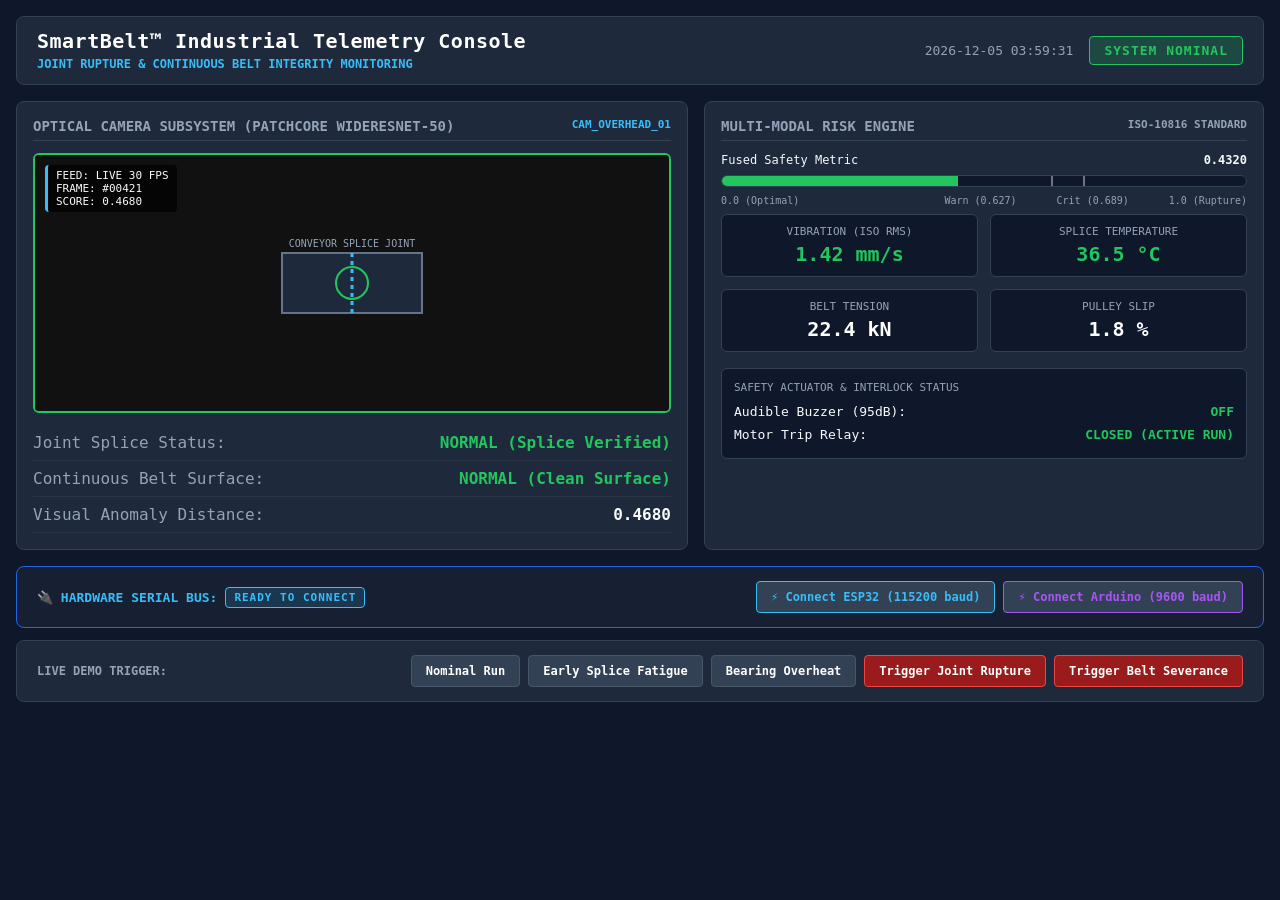
<file: beltXence/smartbelt_pipeline/phase6/index.html>
<!DOCTYPE html>
<html lang="en">
<head>
  <meta charset="UTF-8">
  <meta name="viewport" content="width=device-width, initial-scale=1.0">
  <title>SmartBelt™ — Industrial SCADA Dashboard</title>
  <style>
    :root {
      --bg-dark: #0f172a;
      --card-bg: #1e293b;
      --card-border: #334155;
      --text-main: #f8fafc;
      --text-muted: #94a3b8;
      --normal-color: #22c55e;
      --warning-color: #eab308;
      --critical-color: #ef4444;
      --accent-blue: #38bdf8;
    }
    * { box-sizing: border-box; margin: 0; padding: 0; font-family: -apple-system, BlinkMacSystemFont, "Segoe UI", Roboto, monospace; }
    body { background-color: var(--bg-dark); color: var(--text-main); padding: 16px; min-height: 100vh; }
    
    header { display: flex; justify-content: space-between; align-items: center; padding: 12px 20px; background: var(--card-bg); border: 1px solid var(--card-border); border-radius: 8px; margin-bottom: 16px; }
    .logo-area h1 { font-size: 20px; font-weight: 700; color: #fff; letter-spacing: 0.5px; }
    .logo-area span { font-size: 12px; color: var(--accent-blue); text-transform: uppercase; font-weight: 600; }
    .header-status { display: flex; align-items: center; gap: 16px; }
    .badge { padding: 6px 14px; border-radius: 4px; font-weight: 700; font-size: 13px; letter-spacing: 1px; }
    .badge-normal { background: rgba(34, 197, 94, 0.2); color: var(--normal-color); border: 1px solid var(--normal-color); }
    .badge-warning { background: rgba(234, 179, 8, 0.2); color: var(--warning-color); border: 1px solid var(--warning-color); }
    .badge-critical { background: rgba(239, 68, 68, 0.2); color: var(--critical-color); border: 1px solid var(--critical-color); animation: pulse 1s infinite; }
    
    @keyframes pulse { 0%, 100% { opacity: 1; } 50% { opacity: 0.6; } }

    .grid { display: grid; grid-template-columns: 1.2fr 1fr; gap: 16px; margin-bottom: 16px; }
    .card { background: var(--card-bg); border: 1px solid var(--card-border); border-radius: 8px; padding: 16px; }
    .card-title { font-size: 14px; font-weight: 600; color: var(--text-muted); text-transform: uppercase; margin-bottom: 12px; border-bottom: 1px solid var(--card-border); padding-bottom: 6px; display: flex; justify-content: space-between; }

    /* Camera Viewport */
    .viewport { position: relative; width: 100%; height: 260px; background: #000; border-radius: 6px; overflow: hidden; display: flex; justify-content: center; align-items: center; border: 2px solid var(--normal-color); }
    .camera-feed { width: 100%; height: 100%; object-fit: cover; background: #111; display: flex; justify-content: center; align-items: center; }
    .hud-overlay { position: absolute; top: 10px; left: 10px; font-size: 11px; background: rgba(0,0,0,0.7); padding: 4px 8px; border-radius: 4px; border-left: 3px solid var(--accent-blue); }
    .hud-alert-banner { position: absolute; bottom: 10px; width: calc(100% - 20px); text-align: center; padding: 6px; font-size: 12px; font-weight: 700; border-radius: 4px; display: none; }

    /* Telemetry metrics */
    .metric-row { display: flex; justify-content: space-between; align-items: center; padding: 8px 0; border-bottom: 1px solid rgba(255,255,255,0.05); }
    .metric-val { font-size: 16px; font-weight: 700; font-family: monospace; }
    .meter-bar { width: 100%; height: 12px; background: #0f172a; border-radius: 6px; overflow: hidden; margin: 8px 0; border: 1px solid var(--card-border); position: relative; }
    .meter-fill { height: 100%; width: 45%; background: var(--normal-color); transition: width 0.4s ease, background-color 0.4s ease; }
    .threshold-marker { position: absolute; top: 0; bottom: 0; width: 2px; background: rgba(255,255,255,0.4); }

    .sensor-grid { display: grid; grid-template-columns: 1fr 1fr; gap: 12px; margin-top: 8px; }
    .sensor-box { background: #0f172a; border: 1px solid var(--card-border); border-radius: 6px; padding: 10px; text-align: center; }
    .sensor-label { font-size: 11px; color: var(--text-muted); text-transform: uppercase; margin-bottom: 4px; }
    .sensor-number { font-size: 20px; font-weight: 700; font-family: monospace; }

    /* Controls Bar */
    .controls-bar { background: var(--card-bg); border: 1px solid var(--card-border); border-radius: 8px; padding: 14px 20px; display: flex; align-items: center; justify-content: space-between; gap: 12px; }
    .btn { background: #334155; color: #fff; border: 1px solid #475569; padding: 8px 14px; border-radius: 4px; cursor: pointer; font-size: 12px; font-weight: 600; transition: all 0.2s; }
    .btn:hover { background: #475569; border-color: #64748b; }
    .btn-danger { background: #991b1b; border-color: #ef4444; }
    .btn-danger:hover { background: #b91c1c; }
  </style>
</head>
<body>

  <header>
    <div class="logo-area">
      <h1>SmartBelt™ Industrial Telemetry Console</h1>
      <span>Joint Rupture & Continuous Belt Integrity Monitoring</span>
    </div>
    <div class="header-status">
      <div id="plantTime" style="font-size: 13px; color: var(--text-muted);">2026-09-10 12:00:00</div>
      <div id="mainBadge" class="badge badge-normal">SYSTEM NOMINAL</div>
    </div>
  </header>

  <div class="grid">
    <!-- LEFT: Visual Inspection -->
    <div class="card">
      <div class="card-title">
        <span>Optical Camera Subsystem (PatchCore WideResNet-50)</span>
        <span style="color: var(--accent-blue); font-size: 11px;">CAM_OVERHEAD_01</span>
      </div>
      
      <div id="viewport" class="viewport">
        <div class="camera-feed" id="cameraFeed">
          <svg width="180" height="120" viewBox="0 0 180 120">
            <rect x="20" y="30" width="140" height="60" fill="#1e293b" stroke="#64748b" stroke-width="2"/>
            <line x1="90" y1="30" x2="90" y2="90" stroke="#38bdf8" stroke-dasharray="4,4" stroke-width="3"/>
            <text x="90" y="24" fill="#94a3b8" font-size="10" text-anchor="middle">CONVEYOR SPLICE JOINT</text>
            <circle cx="90" cy="60" r="16" fill="none" id="defectCircle" stroke="var(--normal-color)" stroke-width="2"/>
          </svg>
        </div>
        <div class="hud-overlay">
          <div>FEED: LIVE 30 FPS</div>
          <div id="hudFrame">FRAME: #00450</div>
          <div id="hudScore">SCORE: 0.4680</div>
        </div>
        <div id="hudBanner" class="hud-alert-banner">CRITICAL JOINT RUPTURE DETECTED - MOTOR HALTED</div>
      </div>

      <div class="metric-row" style="margin-top: 12px;">
        <span style="color: var(--text-muted);">Joint Splice Status:</span>
        <span id="jointStatus" class="metric-val" style="color: var(--normal-color);">NORMAL (Splice Verified)</span>
      </div>
      <div class="metric-row">
        <span style="color: var(--text-muted);">Continuous Belt Surface:</span>
        <span id="beltStatus" class="metric-val" style="color: var(--normal-color);">NORMAL (Clean Surface)</span>
      </div>
      <div class="metric-row">
        <span style="color: var(--text-muted);">Visual Anomaly Distance:</span>
        <span id="visualScoreText" class="metric-val">0.4680</span>
      </div>
    </div>

    <!-- RIGHT: Multi-Modal Risk & Sensors -->
    <div class="card">
      <div class="card-title">
        <span>Multi-Modal Risk Engine</span>
        <span style="color: var(--text-muted); font-size: 11px;">ISO-10816 Standard</span>
      </div>

      <div>
        <div style="display: flex; justify-content: space-between; font-size: 12px;">
          <span>Fused Safety Metric</span>
          <span id="fusedScoreText" style="font-weight: 700;">0.4320</span>
        </div>
        <div class="meter-bar">
          <div id="meterFill" class="meter-fill"></div>
          <div class="threshold-marker" style="left: 62.7%;"></div>
          <div class="threshold-marker" style="left: 68.9%;"></div>
        </div>
        <div style="display: flex; justify-content: space-between; font-size: 10px; color: var(--text-muted);">
          <span>0.0 (Optimal)</span>
          <span style="margin-left: 20%;">Warn (0.627)</span>
          <span>Crit (0.689)</span>
          <span>1.0 (Rupture)</span>
        </div>
      </div>

      <!-- Sensor Grid -->
      <div class="sensor-grid">
        <div class="sensor-box">
          <div class="sensor-label">Vibration (ISO RMS)</div>
          <div id="valVib" class="sensor-number" style="color: var(--normal-color);">1.42 mm/s</div>
        </div>
        <div class="sensor-box">
          <div class="sensor-label">Splice Temperature</div>
          <div id="valTemp" class="sensor-number" style="color: var(--normal-color);">36.5 °C</div>
        </div>
        <div class="sensor-box">
          <div class="sensor-label">Belt Tension</div>
          <div id="valTens" class="sensor-number" style="color: #fff;">22.4 kN</div>
        </div>
        <div class="sensor-box">
          <div class="sensor-label">Pulley Slip</div>
          <div id="valSlip" class="sensor-number" style="color: #fff;">1.8 %</div>
        </div>
      </div>

      <!-- Actuator Relays -->
      <div style="margin-top: 16px; background: #0f172a; border-radius: 6px; padding: 12px; border: 1px solid var(--card-border);">
        <div style="font-size: 11px; color: var(--text-muted); text-transform: uppercase; margin-bottom: 6px;">Safety Actuator & Interlock Status</div>
        <div style="display: flex; justify-content: space-between; font-size: 13px; padding: 4px 0;">
          <span>Audible Buzzer (95dB):</span>
          <span id="actBuzzer" style="font-weight: 700; color: var(--normal-color);">OFF</span>
        </div>
        <div style="display: flex; justify-content: space-between; font-size: 13px; padding: 4px 0;">
          <span>Motor Trip Relay:</span>
          <span id="actRelay" style="font-weight: 700; color: var(--normal-color);">CLOSED (ACTIVE RUN)</span>
        </div>
      </div>
    </div>
  </div>

  <!-- Hardware COM Port Controller (Web Serial API) -->
  <div class="controls-bar" style="margin-bottom: 12px; background: #162032; border-color: #2563eb;">
    <div style="display: flex; align-items: center; gap: 8px;">
      <span style="font-size: 13px; font-weight: 700; color: #38bdf8;">🔌 HARDWARE SERIAL BUS:</span>
      <span id="serialBadge" class="badge badge-normal" style="font-size: 11px; padding: 3px 8px; background: rgba(56, 189, 248, 0.15); color: #38bdf8; border-color: #38bdf8;">READY TO CONNECT</span>
    </div>
    <div style="display: flex; gap: 8px; flex-wrap: wrap; align-items: center;">
      <button class="btn" style="border-color: #38bdf8; color: #38bdf8;" onclick="connectWebSerial(115200)">⚡ Connect ESP32 (115200 baud)</button>
      <button class="btn" style="border-color: #a855f7; color: #a855f7;" onclick="connectWebSerial(9600)">⚡ Connect Arduino (9600 baud)</button>
      <button class="btn" id="disconnectBtn" style="display:none; border-color: #ef4444; color: #ef4444;" onclick="disconnectWebSerial()">Disconnect</button>
    </div>
  </div>

  <!-- Interactive Scenario Controller -->
  <div class="controls-bar">
    <span style="font-size: 12px; font-weight: 700; color: var(--text-muted); text-transform: uppercase;">Live Demo Trigger:</span>
    <div style="display: flex; gap: 8px; flex-wrap: wrap;">
      <button class="btn" onclick="setScenario('nominal')">Nominal Run</button>
      <button class="btn" onclick="setScenario('fatigue')">Early Splice Fatigue</button>
      <button class="btn" onclick="setScenario('bearing')">Bearing Overheat</button>
      <button class="btn btn-danger" onclick="setScenario('rupture')">Trigger Joint Rupture</button>
      <button class="btn btn-danger" onclick="setScenario('severance')">Trigger Belt Severance</button>
    </div>
  </div>

  <script>
    let frame = 420;
    const scenarios = {
      nominal: {
        badge: "SYSTEM NOMINAL", badgeClass: "badge-normal",
        joint: "NORMAL (Splice Verified)", belt: "NORMAL (Surface Clean)",
        vis: 0.468, fused: 0.432, vib: "1.42 mm/s", temp: "36.5 °C", tens: "22.4 kN", slip: "1.8 %",
        buzzer: "OFF", relay: "CLOSED (ACTIVE RUN)", color: "var(--normal-color)", alert: false
      },
      fatigue: {
        badge: "PREVENTIVE WARNING", badgeClass: "badge-warning",
        joint: "WARNING (Incipient Cord Fatigue)", belt: "NORMAL (Surface Clean)",
        vis: 0.655, fused: 0.655, vib: "2.10 mm/s", temp: "42.0 °C", tens: "21.8 kN", slip: "2.5 %",
        buzzer: "PULSE_CHIRP (1 Hz)", relay: "CLOSED (MAINTAIN RUN)", color: "var(--warning-color)", alert: "WARNING: SPLICE ANOMALY ELEVATED - INSPECT"
      },
      bearing: {
        badge: "MECHANICAL ALERT", badgeClass: "badge-warning",
        joint: "NORMAL (Splice Verified)", belt: "WARNING (Idler Friction Heat)",
        vis: 0.475, fused: 0.856, vib: "2.80 mm/s", temp: "78.5 °C", tens: "21.0 kN", slip: "4.5 %",
        buzzer: "PULSE_CHIRP (1 Hz)", relay: "CLOSED (MAINTAIN RUN)", color: "var(--warning-color)", alert: "THERMAL ALERT: BEARING FRICTION OVERHEAT"
      },
      rupture: {
        badge: "CRITICAL JOINT RUPTURE", badgeClass: "badge-critical",
        joint: "CRITICAL (JOINT RUPTURE DETECTED)", belt: "NORMAL",
        vis: 0.748, fused: 0.923, vib: "8.45 mm/s", temp: "48.0 °C", tens: "19.5 kN", slip: "3.2 %",
        buzzer: "ON (CONTINUOUS 95dB)", relay: "OPEN (MOTOR TRIPPED)", color: "var(--critical-color)", alert: "CRITICAL: JOINT RUPTURE DETECTED - MOTOR HALT"
      },
      severance: {
        badge: "EMERGENCY SEVERANCE", badgeClass: "badge-critical",
        joint: "CRITICAL (BELT SEVERED)", belt: "CRITICAL (TOTAL TENSION LOSS)",
        vis: 0.820, fused: 1.000, vib: "11.2 mm/s", temp: "52.0 °C", tens: "4.2 kN", slip: "100 %",
        buzzer: "ON (CONTINUOUS 95dB)", relay: "OPEN (MOTOR TRIPPED)", color: "var(--critical-color)", alert: "FAIL-SAFE SHUTDOWN: TOTAL BELT SNAP"
      }
    };

    function setScenario(scKey) {
      const d = scenarios[scKey];
      const mb = document.getElementById("mainBadge");
      mb.className = "badge " + d.badgeClass;
      mb.innerText = d.badge;

      document.getElementById("jointStatus").innerText = d.joint;
      document.getElementById("jointStatus").style.color = d.color;
      document.getElementById("beltStatus").innerText = d.belt;
      document.getElementById("visualScoreText").innerText = d.vis.toFixed(4);

      document.getElementById("fusedScoreText").innerText = d.fused.toFixed(4);
      const mf = document.getElementById("meterFill");
      mf.style.width = (d.fused * 100) + "%";
      mf.style.backgroundColor = d.color;

      document.getElementById("valVib").innerText = d.vib;
      document.getElementById("valVib").style.color = d.color;
      document.getElementById("valTemp").innerText = d.temp;
      document.getElementById("valTens").innerText = d.tens;
      document.getElementById("valSlip").innerText = d.slip;

      document.getElementById("actBuzzer").innerText = d.buzzer;
      document.getElementById("actBuzzer").style.color = d.color;
      document.getElementById("actRelay").innerText = d.relay;
      document.getElementById("actRelay").style.color = d.color;

      const vp = document.getElementById("viewport");
      vp.style.borderColor = d.color;
      const hb = document.getElementById("hudBanner");
      const dc = document.getElementById("defectCircle");
      dc.setAttribute("stroke", d.color);

      if (d.alert) {
        hb.style.display = "block";
        hb.innerText = d.alert;
        hb.style.background = d.color === "var(--critical-color)" ? "rgba(239, 68, 68, 0.85)" : "rgba(234, 179, 8, 0.85)";
      } else {
        hb.style.display = "none";
      }
    }

    let serialPort = null;
    let serialReader = null;

    async function connectWebSerial(baudRate = 115200) {
      if (!("serial" in navigator)) {
        alert("Web Serial API is not supported in this browser. Please use Chrome, Edge, or Brave.");
        return;
      }
      try {
        serialPort = await navigator.serial.requestPort();
        await serialPort.open({ baudRate: baudRate });
        
        const sb = document.getElementById("serialBadge");
        sb.innerText = `CONNECTED @ ${baudRate} BAUD`;
        sb.className = "badge badge-normal";
        document.getElementById("disconnectBtn").style.display = "inline-block";

        const textDecoder = new TextDecoderStream();
        const readableStreamClosed = serialPort.readable.pipeTo(textDecoder.writable);
        serialReader = textDecoder.readable.getReader();

        let buffer = "";
        while (true) {
          const { value, done } = await serialReader.read();
          if (done) break;
          buffer += value;
          const lines = buffer.split("\n");
          buffer = lines.pop();
          for (const line of lines) {
            parseSerialTelemetry(line.trim());
          }
        }
      } catch (err) {
        console.error("Serial connection error:", err);
        const sb = document.getElementById("serialBadge");
        sb.innerText = "SERIAL ERROR / CANCELLED";
        sb.className = "badge badge-warning";
      }
    }

    async function disconnectWebSerial() {
      try {
        if (serialReader) {
          await serialReader.cancel();
          serialReader = null;
        }
        if (serialPort) {
          await serialPort.close();
          serialPort = null;
        }
        const sb = document.getElementById("serialBadge");
        sb.innerText = "DISCONNECTED";
        sb.className = "badge badge-warning";
        document.getElementById("disconnectBtn").style.display = "none";
      } catch (err) {
        console.error("Disconnect error:", err);
      }
    }

    function parseSerialTelemetry(raw) {
      try {
        const data = JSON.parse(raw);
        if (data.temp_c !== undefined) document.getElementById("valTemp").innerText = data.temp_c.toFixed(1) + " °C";
        if (data.vib_rms !== undefined) document.getElementById("valVib").innerText = data.vib_rms.toFixed(2) + " mm/s";
        if (data.load_kg !== undefined) document.getElementById("valTens").innerText = data.load_kg.toFixed(1) + " kg";
      } catch (e) {
        // Not a JSON packet, ignore raw debug strings
      }
    }

    setInterval(() => {
      frame += 1;
      document.getElementById("hudFrame").innerText = "FRAME: #" + String(frame).padStart(5, '0');
      document.getElementById("plantTime").innerText = new Date().toISOString().replace('T', ' ').substring(0, 19);
    }, 1000);
  </script>
</body>
</html>
</file>
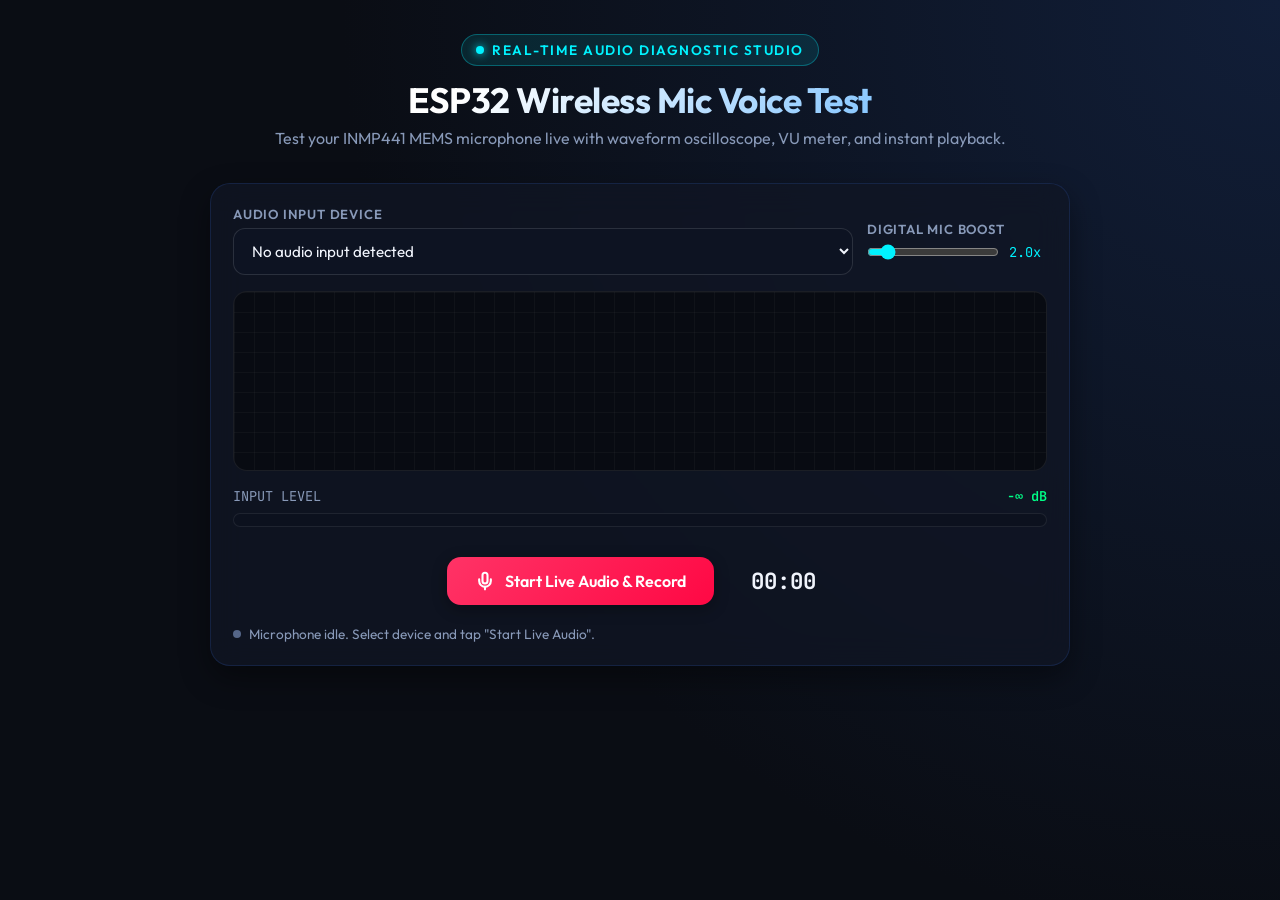
<file: mic_test.html>
<!DOCTYPE html>
<html lang="en">
<head>
  <meta charset="UTF-8">
  <meta name="viewport" content="width=device-width, initial-scale=1.0">
  <title>ESP32 Wireless Mic Voice Studio & Tester</title>
  <link rel="preconnect" href="https://fonts.googleapis.com">
  <link rel="preconnect" href="https://fonts.gstatic.com" crossorigin>
  <link href="https://fonts.googleapis.com/css2?family=JetBrains+Mono:wght@400;600;800&family=Outfit:wght@300;400;600;700&display=swap" rel="stylesheet">
  <style>
    :root {
      --bg-dark: #0a0d14;
      --panel-bg: rgba(16, 22, 36, 0.75);
      --border-color: rgba(64, 120, 255, 0.15);
      --accent-cyan: #00f2fe;
      --accent-blue: #4facfe;
      --accent-green: #00ff87;
      --accent-red: #ff3366;
      --accent-amber: #ffaa00;
      --text-main: #f0f4fc;
      --text-muted: #8899b8;
    }

    * {
      box-sizing: border-box;
      margin: 0;
      padding: 0;
    }

    body {
      background: radial-gradient(circle at top right, #111e38 0%, var(--bg-dark) 60%);
      color: var(--text-main);
      font-family: 'Outfit', sans-serif;
      min-height: 100vh;
      display: flex;
      flex-direction: column;
      align-items: center;
      padding: 24px 16px;
      overflow-x: hidden;
    }

    .container {
      width: 100%;
      max-width: 860px;
      display: flex;
      flex-direction: column;
      gap: 20px;
    }

    /* Header */
    header {
      text-align: center;
      padding: 10px 0 15px;
    }

    .badge {
      display: inline-flex;
      align-items: center;
      gap: 8px;
      padding: 6px 14px;
      border-radius: 99px;
      background: rgba(0, 242, 254, 0.1);
      border: 1px solid rgba(0, 242, 254, 0.3);
      color: var(--accent-cyan);
      font-size: 0.85rem;
      font-weight: 600;
      text-transform: uppercase;
      letter-spacing: 1.5px;
      margin-bottom: 12px;
    }

    .badge-dot {
      width: 8px;
      height: 8px;
      background: var(--accent-cyan);
      border-radius: 50%;
      box-shadow: 0 0 10px var(--accent-cyan);
      animation: pulse 1.8s infinite;
    }

    @keyframes pulse {
      0%, 100% { transform: scale(1); opacity: 1; }
      50% { transform: scale(1.4); opacity: 0.5; }
    }

    h1 {
      font-size: 2.2rem;
      font-weight: 700;
      background: linear-gradient(135deg, #ffffff 30%, var(--accent-blue) 100%);
      -webkit-background-clip: text;
      -webkit-text-fill-color: transparent;
      letter-spacing: -0.5px;
    }

    p.subtitle {
      color: var(--text-muted);
      font-size: 1rem;
      margin-top: 6px;
    }

    /* Glass Panels */
    .card {
      background: var(--panel-bg);
      backdrop-filter: blur(16px);
      -webkit-backdrop-filter: blur(16px);
      border: 1px solid var(--border-color);
      border-radius: 20px;
      padding: 22px;
      box-shadow: 0 12px 30px rgba(0, 0, 0, 0.4);
      position: relative;
    }

    /* Device Selector Toolbar */
    .toolbar {
      display: flex;
      flex-wrap: wrap;
      gap: 14px;
      align-items: center;
      justify-content: space-between;
    }

    .select-wrapper {
      flex: 1;
      min-width: 260px;
      display: flex;
      flex-direction: column;
      gap: 6px;
    }

    label {
      font-size: 0.82rem;
      color: var(--text-muted);
      font-weight: 600;
      text-transform: uppercase;
      letter-spacing: 0.8px;
    }

    select, button {
      font-family: inherit;
    }

    select {
      width: 100%;
      background: #0d1322;
      border: 1px solid rgba(255, 255, 255, 0.12);
      color: var(--text-main);
      padding: 12px 14px;
      border-radius: 12px;
      font-size: 0.95rem;
      outline: none;
      cursor: pointer;
      transition: border-color 0.2s, box-shadow 0.2s;
    }

    select:focus {
      border-color: var(--accent-cyan);
      box-shadow: 0 0 15px rgba(0, 242, 254, 0.25);
    }

    .gain-wrapper {
      display: flex;
      flex-direction: column;
      gap: 6px;
      min-width: 180px;
    }

    .gain-slider-row {
      display: flex;
      align-items: center;
      gap: 10px;
    }

    input[type="range"] {
      flex: 1;
      accent-color: var(--accent-cyan);
      cursor: pointer;
    }

    .gain-value {
      font-family: 'JetBrains Mono', monospace;
      font-size: 0.85rem;
      color: var(--accent-cyan);
      min-width: 38px;
    }

    /* Visualizer Section */
    .canvas-container {
      position: relative;
      width: 100%;
      height: 180px;
      background: #080b12;
      border-radius: 14px;
      border: 1px solid rgba(255, 255, 255, 0.08);
      overflow: hidden;
      margin: 16px 0;
    }

    canvas {
      width: 100%;
      height: 100%;
      display: block;
    }

    .canvas-overlay-grid {
      position: absolute;
      inset: 0;
      background-image: 
        linear-gradient(rgba(255, 255, 255, 0.03) 1px, transparent 1px),
        linear-gradient(90deg, rgba(255, 255, 255, 0.03) 1px, transparent 1px);
      background-size: 20px 20px;
      pointer-events: none;
    }

    /* Volume Level / VU Meter */
    .vu-section {
      display: flex;
      flex-direction: column;
      gap: 8px;
      margin-bottom: 20px;
    }

    .vu-header {
      display: flex;
      justify-content: space-between;
      font-size: 0.85rem;
      font-family: 'JetBrains Mono', monospace;
      color: var(--text-muted);
    }

    .vu-header .db-readout {
      color: var(--accent-green);
      font-weight: 600;
    }

    .vu-bar-bg {
      width: 100%;
      height: 14px;
      background: #0c111e;
      border-radius: 7px;
      overflow: hidden;
      border: 1px solid rgba(255, 255, 255, 0.08);
      position: relative;
    }

    .vu-bar-fill {
      height: 100%;
      width: 0%;
      background: linear-gradient(90deg, var(--accent-green) 0%, var(--accent-amber) 70%, var(--accent-red) 95%);
      transition: width 0.06s ease-out;
      border-radius: 7px;
      box-shadow: 0 0 12px rgba(0, 255, 135, 0.4);
    }

    /* Record Controls */
    .controls-row {
      display: flex;
      align-items: center;
      justify-content: center;
      gap: 20px;
      padding: 10px 0;
    }

    .btn {
      padding: 14px 28px;
      border-radius: 14px;
      font-weight: 600;
      font-size: 1rem;
      border: none;
      cursor: pointer;
      display: inline-flex;
      align-items: center;
      gap: 10px;
      transition: all 0.2s cubic-bezier(0.4, 0, 0.2, 1);
      box-shadow: 0 4px 15px rgba(0, 0, 0, 0.3);
    }

    .btn:active {
      transform: scale(0.97);
    }

    .btn-record {
      background: linear-gradient(135deg, #ff3366, #ff0844);
      color: white;
    }

    .btn-record:hover {
      box-shadow: 0 0 25px rgba(255, 51, 102, 0.6);
      transform: translateY(-2px);
    }

    .btn-stop {
      background: #252e42;
      color: #ff5e7e;
      border: 1px solid rgba(255, 94, 126, 0.3);
      display: none;
    }

    .btn-stop:hover {
      background: #2e3952;
      box-shadow: 0 0 20px rgba(255, 94, 126, 0.4);
    }

    .timer-display {
      font-family: 'JetBrains Mono', monospace;
      font-size: 1.4rem;
      font-weight: 700;
      color: var(--text-main);
      min-width: 100px;
      text-align: center;
    }

    .recording-active .btn-record {
      display: none;
    }

    .recording-active .btn-stop {
      display: inline-flex;
    }

    .recording-active .timer-display {
      color: var(--accent-red);
      animation: blink 1.2s infinite;
    }

    @keyframes blink {
      0%, 100% { opacity: 1; }
      50% { opacity: 0.5; }
    }

    /* Playback Station */
    .playback-card {
      margin-top: 6px;
      display: none;
      animation: fadeIn 0.4s ease;
    }

    @keyframes fadeIn {
      from { opacity: 0; transform: translateY(10px); }
      to { opacity: 1; transform: translateY(0); }
    }

    .playback-card h3 {
      font-size: 1.1rem;
      font-weight: 600;
      margin-bottom: 12px;
      color: var(--accent-cyan);
      display: flex;
      align-items: center;
      gap: 8px;
    }

    audio {
      width: 100%;
      height: 48px;
      border-radius: 12px;
      filter: invert(0.88) hue-rotate(180deg);
      outline: none;
    }

    .action-links {
      display: flex;
      gap: 12px;
      margin-top: 14px;
    }

    .btn-secondary {
      background: rgba(255, 255, 255, 0.07);
      color: var(--text-main);
      border: 1px solid rgba(255, 255, 255, 0.12);
      padding: 10px 18px;
      font-size: 0.9rem;
    }

    .btn-secondary:hover {
      background: rgba(255, 255, 255, 0.14);
      border-color: rgba(255, 255, 255, 0.25);
    }

    /* Diagnostics Banner */
    .status-box {
      margin-top: 10px;
      font-size: 0.85rem;
      color: var(--text-muted);
      display: flex;
      align-items: center;
      gap: 8px;
    }

    .status-indicator {
      width: 8px;
      height: 8px;
      border-radius: 50%;
      background: #556688;
    }

    .status-indicator.live {
      background: var(--accent-green);
      box-shadow: 0 0 10px var(--accent-green);
    }
  </style>
</head>
<body>

  <div class="container">
    <header>
      <div class="badge">
        <span class="badge-dot"></span> Real-Time Audio Diagnostic Studio
      </div>
      <h1>ESP32 Wireless Mic Voice Test</h1>
      <p class="subtitle">Test your INMP441 MEMS microphone live with waveform oscilloscope, VU meter, and instant playback.</p>
    </header>

    <!-- Controls & Source Selection -->
    <div class="card">
      <div class="toolbar">
        <div class="select-wrapper">
          <label for="micSelect">Audio Input Device</label>
          <select id="micSelect">
            <option value="">(Tap 'Start Live Audio' to grant mic permission)</option>
          </select>
        </div>

        <div class="gain-wrapper">
          <label for="gainRange">Digital Mic Boost</label>
          <div class="gain-slider-row">
            <input type="range" id="gainRange" min="1" max="10" step="0.5" value="2">
            <span class="gain-value" id="gainText">2.0x</span>
          </div>
        </div>
      </div>

      <!-- Oscilloscope Canvas -->
      <div class="canvas-container">
        <canvas id="scopeCanvas"></canvas>
        <div class="canvas-overlay-grid"></div>
      </div>

      <!-- VU Level Meter -->
      <div class="vu-section">
        <div class="vu-header">
          <span>INPUT LEVEL</span>
          <span class="db-readout" id="dbText">-∞ dB</span>
        </div>
        <div class="vu-bar-bg">
          <div class="vu-bar-fill" id="vuFill"></div>
        </div>
      </div>

      <!-- Action Buttons -->
      <div class="controls-row" id="controlRow">
        <button class="btn btn-record" id="btnLiveStart">
          <svg width="20" height="20" viewBox="0 0 24 24" fill="none" stroke="currentColor" stroke-width="2.5" stroke-linecap="round" stroke-linejoin="round">
            <path d="M12 2a3 3 0 0 0-3 3v7a3 3 0 0 0 6 0V5a3 3 0 0 0-3-3Z"></path>
            <path d="M19 10v2a7 7 0 0 1-14 0v-2"></path>
            <line x1="12" y1="19" x2="12" y2="22"></line>
          </svg>
          <span id="recordBtnLabel">Start Live Audio & Record</span>
        </button>

        <button class="btn btn-stop" id="btnStopRecord">
          <svg width="20" height="20" viewBox="0 0 24 24" fill="currentColor">
            <rect x="5" y="5" width="14" height="14" rx="2"></rect>
          </svg>
          <span>Stop & Review Recording</span>
        </button>

        <div class="timer-display" id="recordTimer">00:00</div>
      </div>

      <div class="status-box">
        <div class="status-indicator" id="statusDot"></div>
        <span id="statusText">Microphone idle. Select device and tap "Start Live Audio".</span>
      </div>
    </div>

    <!-- Playback Section -->
    <div class="card playback-card" id="playbackCard">
      <h3>
        <svg width="20" height="20" viewBox="0 0 24 24" fill="none" stroke="currentColor" stroke-width="2" stroke-linecap="round" stroke-linejoin="round">
          <polygon points="5 3 19 12 5 21 5 3"></polygon>
        </svg>
        Recorded Voice Playback
      </h3>
      <audio id="audioPlayer" controls></audio>
      <div class="action-links">
        <a id="downloadBtn" class="btn btn-secondary" download="mic_test_recording.webm">
          <svg width="16" height="16" viewBox="0 0 24 24" fill="none" stroke="currentColor" stroke-width="2" stroke-linecap="round" stroke-linejoin="round">
            <path d="M21 15v4a2 2 0 0 1-2 2H5a2 2 0 0 1-2-2v-4"></path>
            <polyline points="7 10 12 15 17 10"></polyline>
            <line x1="12" y1="15" x2="12" y2="3"></line>
          </svg>
          Download Recording
        </a>
      </div>
    </div>
  </div>

  <script>
    // Web Audio State
    let audioCtx = null;
    let micStream = null;
    let micSource = null;
    let gainNode = null;
    let analyser = null;
    let mediaRecorder = null;
    let recordedChunks = [];
    let isRecording = false;
    let timerInterval = null;
    let recordStartTime = 0;
    let animationFrameId = null;

    // DOM Elements
    const micSelect = document.getElementById('micSelect');
    const gainRange = document.getElementById('gainRange');
    const gainText = document.getElementById('gainText');
    const canvas = document.getElementById('scopeCanvas');
    const ctx = canvas.getContext('2d');
    const vuFill = document.getElementById('vuFill');
    const dbText = document.getElementById('dbText');
    const btnLiveStart = document.getElementById('btnLiveStart');
    const btnStopRecord = document.getElementById('btnStopRecord');
    const controlRow = document.getElementById('controlRow');
    const recordTimer = document.getElementById('recordTimer');
    const statusDot = document.getElementById('statusDot');
    const statusText = document.getElementById('statusText');
    const playbackCard = document.getElementById('playbackCard');
    const audioPlayer = document.getElementById('audioPlayer');
    const downloadBtn = document.getElementById('downloadBtn');

    // Canvas sizing
    function resizeCanvas() {
      canvas.width = canvas.parentElement.clientWidth * window.devicePixelRatio;
      canvas.height = canvas.parentElement.clientHeight * window.devicePixelRatio;
    }
    window.addEventListener('resize', resizeCanvas);
    resizeCanvas();

    // Gain Control
    gainRange.addEventListener('input', (e) => {
      const val = parseFloat(e.target.value);
      gainText.textContent = val.toFixed(1) + 'x';
      if (gainNode) {
        gainNode.gain.setValueAtTime(val, audioCtx.currentTime);
      }
    });

    // Populate Audio Inputs
    async function populateDevices() {
      try {
        const devices = await navigator.mediaDevices.enumerateDevices();
        const audioInputs = devices.filter(d => d.kind === 'audioinput');
        
        micSelect.innerHTML = '';
        audioInputs.forEach((dev, idx) => {
          const opt = document.createElement('option');
          opt.value = dev.deviceId;
          opt.textContent = dev.label || `Microphone ${idx + 1}`;
          if (dev.label.toLowerCase().includes('wireless') || dev.label.toLowerCase().includes('hands-free') || dev.label.toLowerCase().includes('bluetooth')) {
            opt.selected = true;
          }
          micSelect.appendChild(opt);
        });

        if (audioInputs.length === 0) {
          micSelect.innerHTML = '<option value="">No audio input detected</option>';
        }
      } catch (err) {
        console.error('Error fetching devices', err);
      }
    }

    // Start Audio Processing
    async function startAudio(deviceId = null) {
      if (micStream) {
        micStream.getTracks().forEach(t => t.stop());
      }
      if (audioCtx && audioCtx.state !== 'closed') {
        await audioCtx.close();
      }

      audioCtx = new (window.AudioContext || window.webkitAudioContext)();
      
      const constraints = {
        audio: {
          deviceId: deviceId ? { exact: deviceId } : undefined,
          echoCancellation: false,
          noiseSuppression: false,
          autoGainControl: false
        }
      };

      try {
        micStream = await navigator.mediaDevices.getUserMedia(constraints);
        await populateDevices();

        micSource = audioCtx.createMediaStreamSource(micStream);
        gainNode = audioCtx.createGain();
        gainNode.gain.value = parseFloat(gainRange.value);

        analyser = audioCtx.createAnalyser();
        analyser.fftSize = 2048;
        analyser.smoothingTimeConstant = 0.8;

        micSource.connect(gainNode);
        gainNode.connect(analyser);

        statusDot.classList.add('live');
        statusText.textContent = "Listening live to: " + (micSelect.options[micSelect.selectedIndex]?.text || "Selected Device");

        drawVisualizer();
        return true;
      } catch (err) {
        statusText.textContent = "Error accessing mic: " + err.message;
        console.error(err);
        return false;
      }
    }

    micSelect.addEventListener('change', async () => {
      if (micSelect.value) {
        await startAudio(micSelect.value);
      }
    });

    // Drawing Realtime Waveform & VU Meter
    function drawVisualizer() {
      if (!analyser) return;

      const bufferLength = analyser.fftSize;
      const dataArray = new Uint8Array(bufferLength);
      analyser.getByteTimeDomainData(dataArray);

      // Render Oscilloscope
      ctx.clearRect(0, 0, canvas.width, canvas.height);
      ctx.lineWidth = 2.5 * window.devicePixelRatio;
      
      // Gradient line
      const grad = ctx.createLinearGradient(0, 0, canvas.width, 0);
      grad.addColorStop(0, '#00f2fe');
      grad.addColorStop(0.5, '#00ff87');
      grad.addColorStop(1, '#4facfe');
      ctx.strokeStyle = grad;

      ctx.beginPath();
      const sliceWidth = canvas.width / bufferLength;
      let x = 0;
      let sumSquares = 0;

      for (let i = 0; i < bufferLength; i++) {
        const v = dataArray[i] / 128.0; // 0.0 - 2.0 (center 1.0)
        const sample = v - 1.0;
        sumSquares += sample * sample;

        const y = (v * canvas.height) / 2;
        if (i === 0) {
          ctx.moveTo(x, y);
        } else {
          ctx.lineTo(x, y);
        }
        x += sliceWidth;
      }
      ctx.lineTo(canvas.width, canvas.height / 2);
      ctx.stroke();

      // Compute RMS & dB
      const rms = Math.sqrt(sumSquares / bufferLength);
      const db = 20 * Math.log10(Math.max(rms, 0.0001));
      
      // Volume fill percentage (-50dB to 0dB range)
      let percent = Math.min(Math.max((db + 50) * 2, 0), 100);
      vuFill.style.width = percent.toFixed(1) + '%';
      
      if (percent > 0) {
        dbText.textContent = db.toFixed(1) + ' dBFS';
      } else {
        dbText.textContent = '-∞ dB';
      }

      animationFrameId = requestAnimationFrame(drawVisualizer);
    }

    // Recording Logic
    btnLiveStart.addEventListener('click', async () => {
      if (!micStream) {
        const ok = await startAudio(micSelect.value || null);
        if (!ok) return;
      }

      // Start recording
      recordedChunks = [];
      const mimeType = MediaRecorder.isTypeSupported('audio/webm;codecs=opus') ? 'audio/webm;codecs=opus' : 'audio/ogg';
      mediaRecorder = new MediaRecorder(micStream, { mimeType });

      mediaRecorder.ondataavailable = (e) => {
        if (e.data.size > 0) {
          recordedChunks.push(e.data);
        }
      };

      mediaRecorder.onstop = () => {
        const blob = new Blob(recordedChunks, { type: mediaRecorder.mimeType });
        const audioURL = URL.createObjectURL(blob);
        audioPlayer.src = audioURL;
        downloadBtn.href = audioURL;
        downloadBtn.download = `esp32_mic_recording_${Date.now()}.webm`;
        playbackCard.style.display = 'block';
        playbackCard.scrollIntoView({ behavior: 'smooth' });
      };

      mediaRecorder.start(100);
      isRecording = true;
      controlRow.classList.add('recording-active');

      recordStartTime = Date.now();
      timerInterval = setInterval(() => {
        const elapsed = Math.floor((Date.now() - recordStartTime) / 1000);
        const mins = String(Math.floor(elapsed / 60)).padStart(2, '0');
        const secs = String(elapsed % 60).padStart(2, '0');
        recordTimer.textContent = `${mins}:${secs}`;
      }, 500);

      statusText.textContent = "● Recording audio from INMP441 mic... Speak now!";
    });

    btnStopRecord.addEventListener('click', () => {
      if (mediaRecorder && mediaRecorder.state !== 'inactive') {
        mediaRecorder.stop();
      }
      isRecording = false;
      clearInterval(timerInterval);
      controlRow.classList.remove('recording-active');
      statusText.textContent = "Recording stopped. Listen to the playback below!";
    });

    // Auto-query devices on load
    navigator.mediaDevices?.addEventListener('devicechange', populateDevices);
    populateDevices();
  </script>
</body>
</html>
</file>
